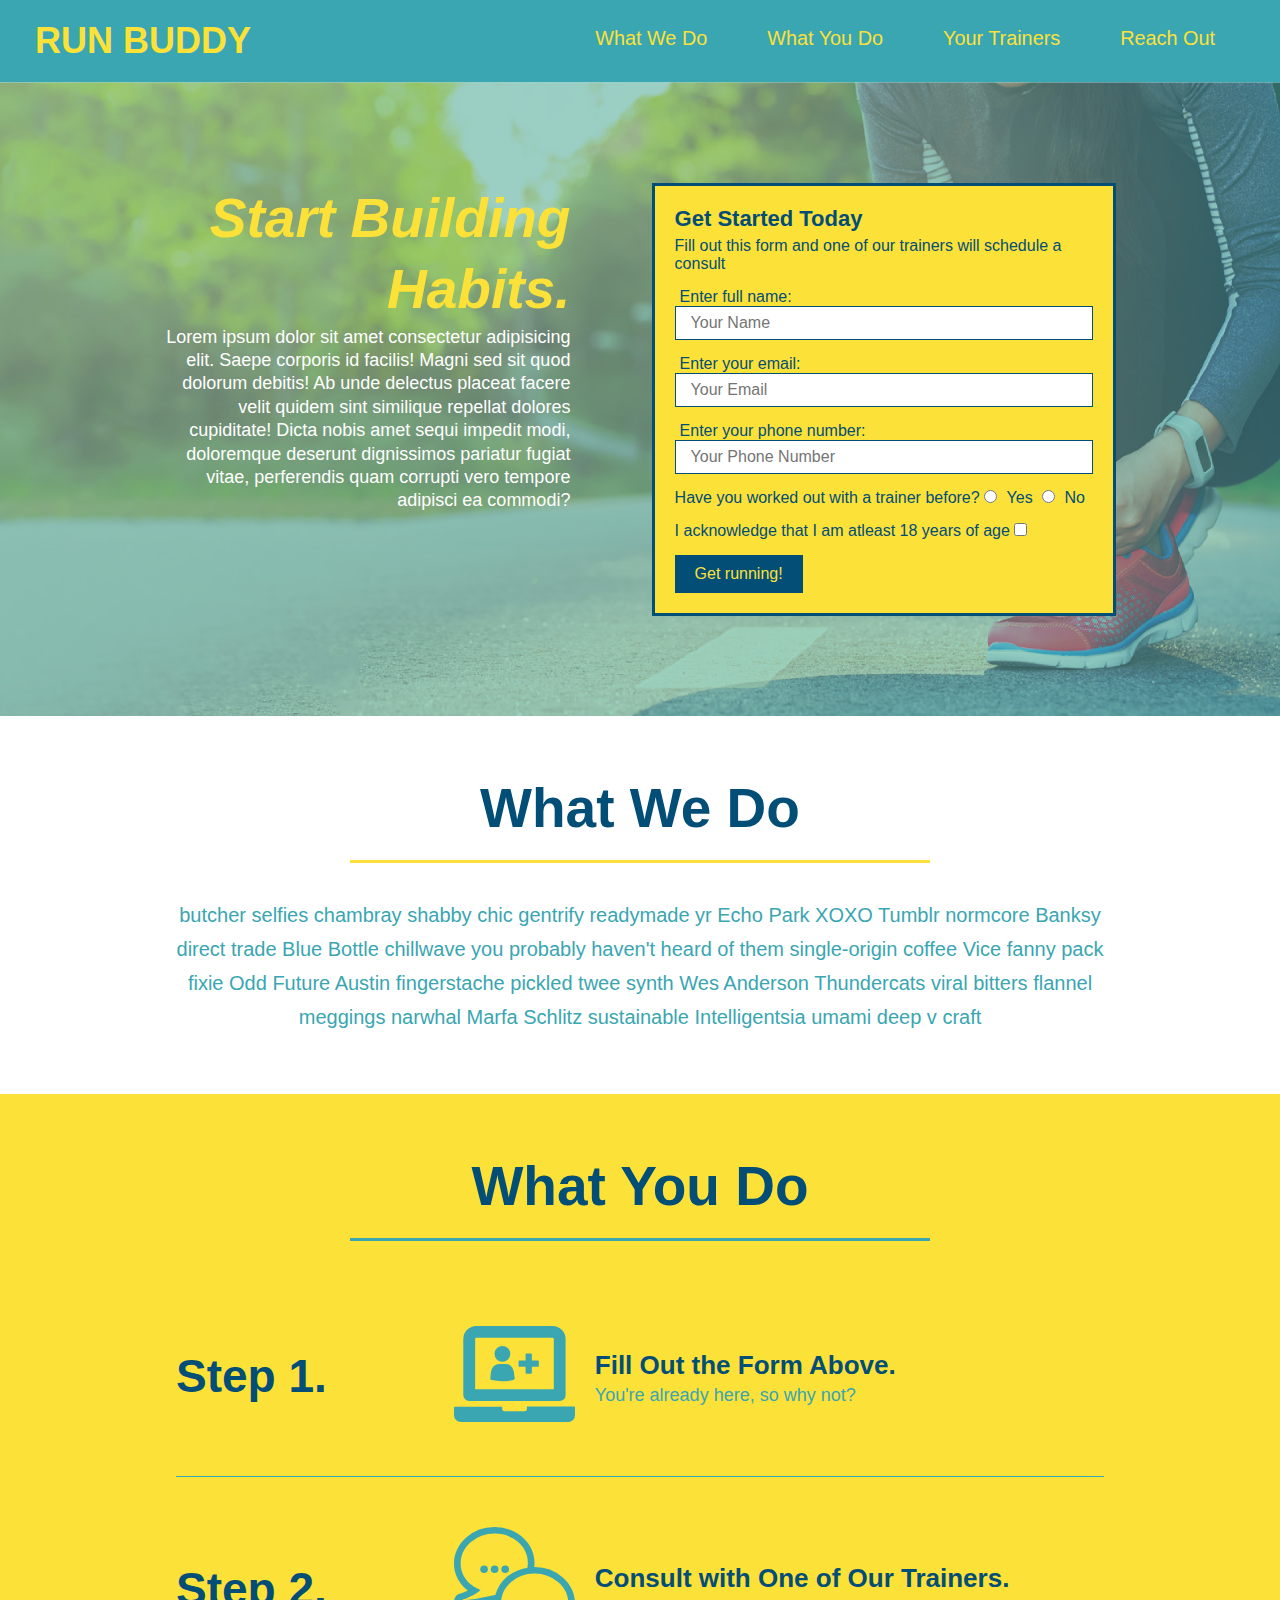
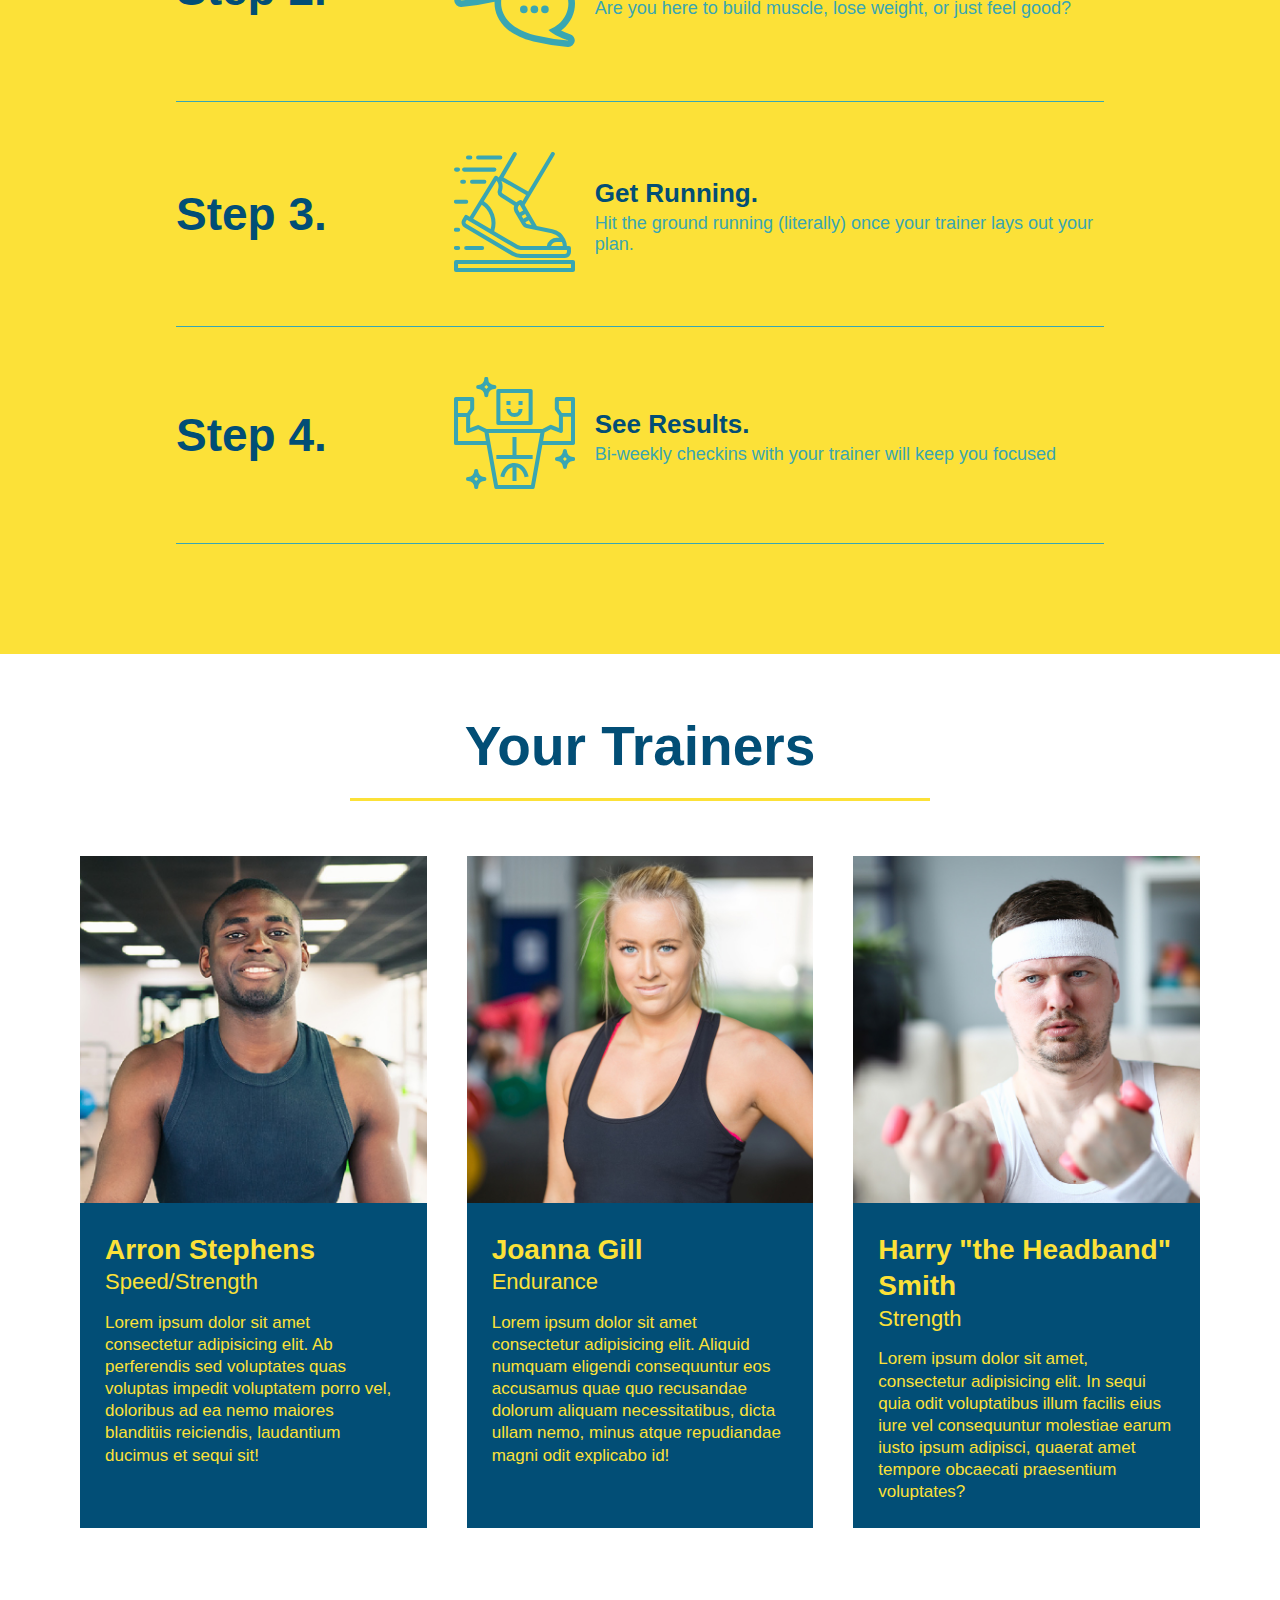
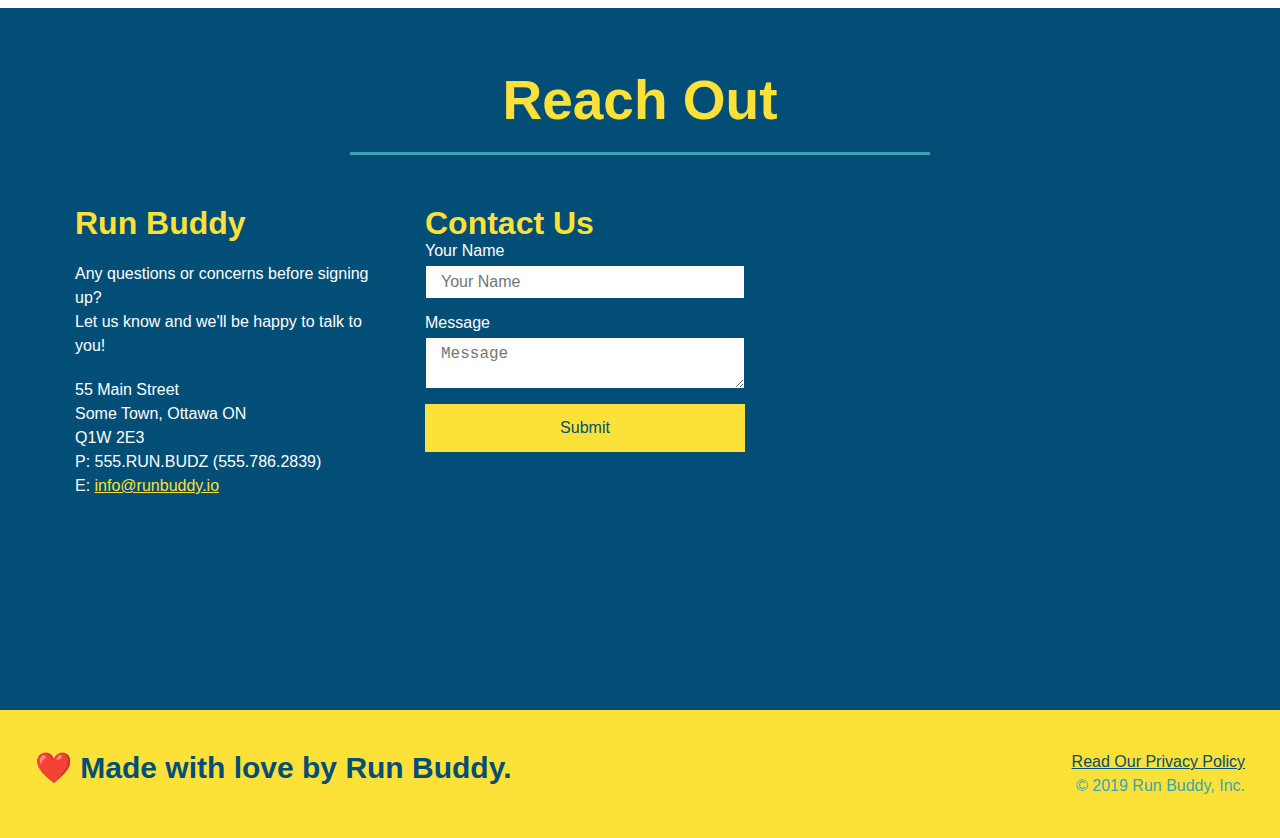
<file: index.html>
<!DOCTYPE html>
<html lang="en">

<head>
    <link rel="stylesheet" href="./assets/css/style.css" />
    <meta charset="UTF-8" />
    <title>Run Buddy</title>
</head>

<body>
    <!-- navigation -->
    <header>
        <h1>
            <a href="/">RUN BUDDY</a>
        </h1>
        <nav>
            <!--Unordered list element-->
            <ul>
                <!--List item element-->
                <li>
                    <!--Anchor element-->
                    <a href="#what-we-do">What We Do</a>
                </li>
                <li>
                    <a href="#what-you-do">What You Do</a>
                </li>
                <li>
                    <a href="#your-trainers">Your Trainers</a>
                </li>
                <li>
                    <a href="#reach-out">Reach Out</a>
                </li>
            </ul>
        </nav>
    </header>

    <!-- hero/jumbotron -->
    <section class="hero">
        <div class="hero-cta">
            <h2>Start Building Habits.</h2>
            <p>
                Lorem ipsum dolor sit amet consectetur adipisicing elit. Saepe corporis id facilis! Magni sed sit quod
                dolorum debitis! Ab unde delectus placeat facere velit quidem sint similique repellat dolores
                cupiditate! Dicta nobis amet sequi impedit modi, doloremque deserunt dignissimos pariatur fugiat vitae,
                perferendis quam corrupti vero tempore adipisci ea commodi?
            </p>
        </div>
        <div class="hero-form">
            <h3>Get Started Today</h3>
            <p>Fill out this form and one of our trainers will schedule a consult</p>
            <!--Add form element-->
            <form>
                <label for="name">Enter full name:</label>
                <input type="text" placeholder="Your Name" name="name" id="name" class="form-input" />
                <label for="email">Enter your email:</label>
                <input type="email" placeholder="Your Email" name="email" id="email" class="form-input" />
                <label for="phone">Enter your phone number:</label>
                <input type="tel" placeholder="Your Phone Number" name="phone" id="phone" class="form-input" />
                <p>
                    Have you worked out with a trainer before?
                    <input type="radio" name="trainer-confirm" id="trainer-yes" />
                    <label for="trainer-yes">Yes</label>
                    <input type="radio" name="trainer-confirm" id="trainer-no" />
                    <label for="trainer-no">No</label>
                </p>
                <p>
                    I acknowledge that I am atleast 18 years of age
                    <input type="checkbox" name="age-confirm" id="checkbox" />
                </p>
                <button type="submit">Get running!</button>
            </form>
        </div>
    </section>

    <!-- what we do section-->
    <section id="what-we-do" class="intro">
        <div class="flex-row">
            <h2 class="section-title primary-border">What We Do</h2>
        </div>
        <div class="flex-row">
            <p>
                butcher selfies chambray shabby chic gentrify readymade yr Echo Park XOXO Tumblr normcore Banksy direct
                trade Blue Bottle chillwave you probably haven't heard of them single-origin coffee Vice fanny pack
                fixie
                Odd Future Austin fingerstache pickled twee synth Wes Anderson Thundercats viral bitters flannel
                meggings
                narwhal Marfa Schlitz sustainable Intelligentsia umami deep v craft
            </p>
        </div>
    </section>

    <!--What you do section-->
    <section id="what-you-do" class="steps">
        <div class="flex-row">
            <h2 class="section-title secondary-border">What You Do</h2>
        </div>
        <div class="step">
            <h3>Step 1.</h3>
            <div class="step-info">
                <div class="step-image">
                    <img src="./assets/Images/01-04-svgs/step-1.svg" alt="" />
                </div>
                <div class="step-text">
                    <h4>Fill Out the Form Above.</h4>
                    <p>You're already here, so why not?</p>
                </div>
            </div>
        </div>

        <div class="step">
            <h3>Step 2.</h3>
            <div class="step-info">
                <div class="step-image">
                    <img src="./assets/Images/01-04-svgs/step-2.svg" alt="" />
                </div>
                <div class="step-text">
                    <h4>Consult with One of Our Trainers.</h4>
                    <p>Are you here to build muscle, lose weight, or just feel good?</p>
                </div>
            </div>
        </div>

        <div class="step">
            <h3>Step 3.</h3>
            <div class="step-info">
                <div class="step-image">
                    <img src="./assets/Images/01-04-svgs/step-3.svg" alt="" />
                </div>
                <div class="step-text">
                    <h4>Get Running.</h4>
                    <p>Hit the ground running (literally) once your trainer lays out your plan.</p>
                </div>
            </div>
        </div>

        <div class="step">
            <h3>Step 4.</h3>
            <div class="step-info">
                <div class="step-image">
                    <img src="./assets/Images/01-04-svgs/step-4.svg" alt="" />
                </div>
                <div class="step-text">
                    <h4>See Results.</h4>
                    <p>Bi-weekly checkins with your trainer will keep you focused</p>
                </div>
            </div>
        </div>
    </section>

    <!--Meet the trainers section-->
    <section id="your-trainers">
        <div class="flex-row">
            <h2 class="section-title primary-border">Your Trainers </h2>
        </div>
        <div class="trainers">
            <article class="trainer">
                <img src="./assets/Images/01-05-trainers/trainer-1.jpg"
                    alt="Arron Stephens in his workout clothes, ready to pump iron" />
                <div class="trainer-bio">
                    <h3 class="trainer-name">Arron Stephens</h3>
                    <h4 class="trainer-role">Speed/Strength</h4>
                    <p>Lorem ipsum dolor sit amet consectetur adipisicing elit. Ab perferendis sed voluptates quas
                        voluptas
                        impedit voluptatem porro vel, doloribus ad ea nemo maiores blanditiis reiciendis, laudantium
                        ducimus
                        et sequi sit!</p>
                </div>
            </article>
            <!--Second trainer bio-->
            <article class="trainer">
                <img src="./assets/Images/01-05-trainers/trainer-2.jpg" alt="Joanna Gill cooling off after a workout" />
                <div class="trainer-bio">
                    <h3 class="trainer-name">Joanna Gill</h3>
                    <h4 class="trainer-role">Endurance</h4>
                    <p>Lorem ipsum dolor sit amet consectetur adipisicing elit. Aliquid numquam eligendi consequuntur
                        eos
                        accusamus quae quo recusandae dolorum aliquam necessitatibus, dicta ullam nemo, minus atque
                        repudiandae magni odit explicabo id!</p>
                </div>

            </article>
            <!--Third trainer bio-->
            <article class="trainer">
                <img src="./assets/Images/01-05-trainers/trainer-3.jpg"
                    alt="Harry Smith wearing a headband and lifting comically small pink weights" />
                <div class="trainer-bio">
                    <h3 class="trainer-name">Harry "the Headband" Smith</h3>
                    <h4 class="trainer-role">Strength</h4>
                    <p>
                        Lorem ipsum dolor sit amet, consectetur adipisicing elit. In sequi quia odit voluptatibus illum
                        facilis eius iure vel consequuntur molestiae earum iusto ipsum adipisci, quaerat amet tempore
                        obcaecati praesentium voluptates?
                    </p>
                </div>
            </article>
        </div>
    </section>

    <!--Reach out section-->
    <section id="reach-out" class="contact">
        <div class="flex-row">
            <h2 class="section-title secondary-border">Reach Out</h2>
        </div>
        <div class="contact-info">
        <div>
            <h3>Run Buddy</h3>
            <p>
                Any questions or concerns before signing up?
                <br />
                Let us know and we'll be happy to talk to you!
            </p>
            <address>
                55 Main Street <br />
                Some Town, Ottawa ON <br />
                Q1W 2E3<br />
                P: 555.RUN.BUDZ (555.786.2839)<br />
                E: <a href="mailto:info@runbuddy.io">info@runbuddy.io</a>
            </address>
        </div>
        <div class="contact-form">
            <h3>Contact Us</h3>
            <form>
                <label for="contact-name">Your Name</label>
                <input type="text" id="contact-name" placeholder="Your Name" />

                <label for="contact-message">Message</label>
                <textarea id="contact-message" placeholder="Message"></textarea>

                <button type="submit">Submit</button>
            </form>
        </div>
        <div class="contact-info">
            <iframe
                src="https://www.google.com/maps/embed?pb=!1m18!1m12!1m3!1d358890.5414353455!2d-75.8530234207933!3d45.35219629955353!2m3!1f0!2f0!3f0!3m2!1i1024!2i768!4f13.1!3m3!1m2!1s0x4ccdff9f1a6d7d2b%3A0xdbb85f8aeb7bbc09!2sRunning%20Room%20(Curbside%20Pickup%20Only)!5e0!3m2!1sen!2sus!4v1622615985838!5m2!1sen!2sus"
                width="400" height="400" style="border:0;" allowfullscreen="" loading="lazy">
            </iframe>
        </div>
    </div>
    </section>
    <footer>
        <h2>❤️ Made with love by Run Buddy.</h2>
        <div>
            <a href="./privacy-policy.html">Read Our Privacy Policy</a><br />
            &copy; 2019 Run Buddy, Inc.
        </div>
    </footer>
</body>

</html>
</file>
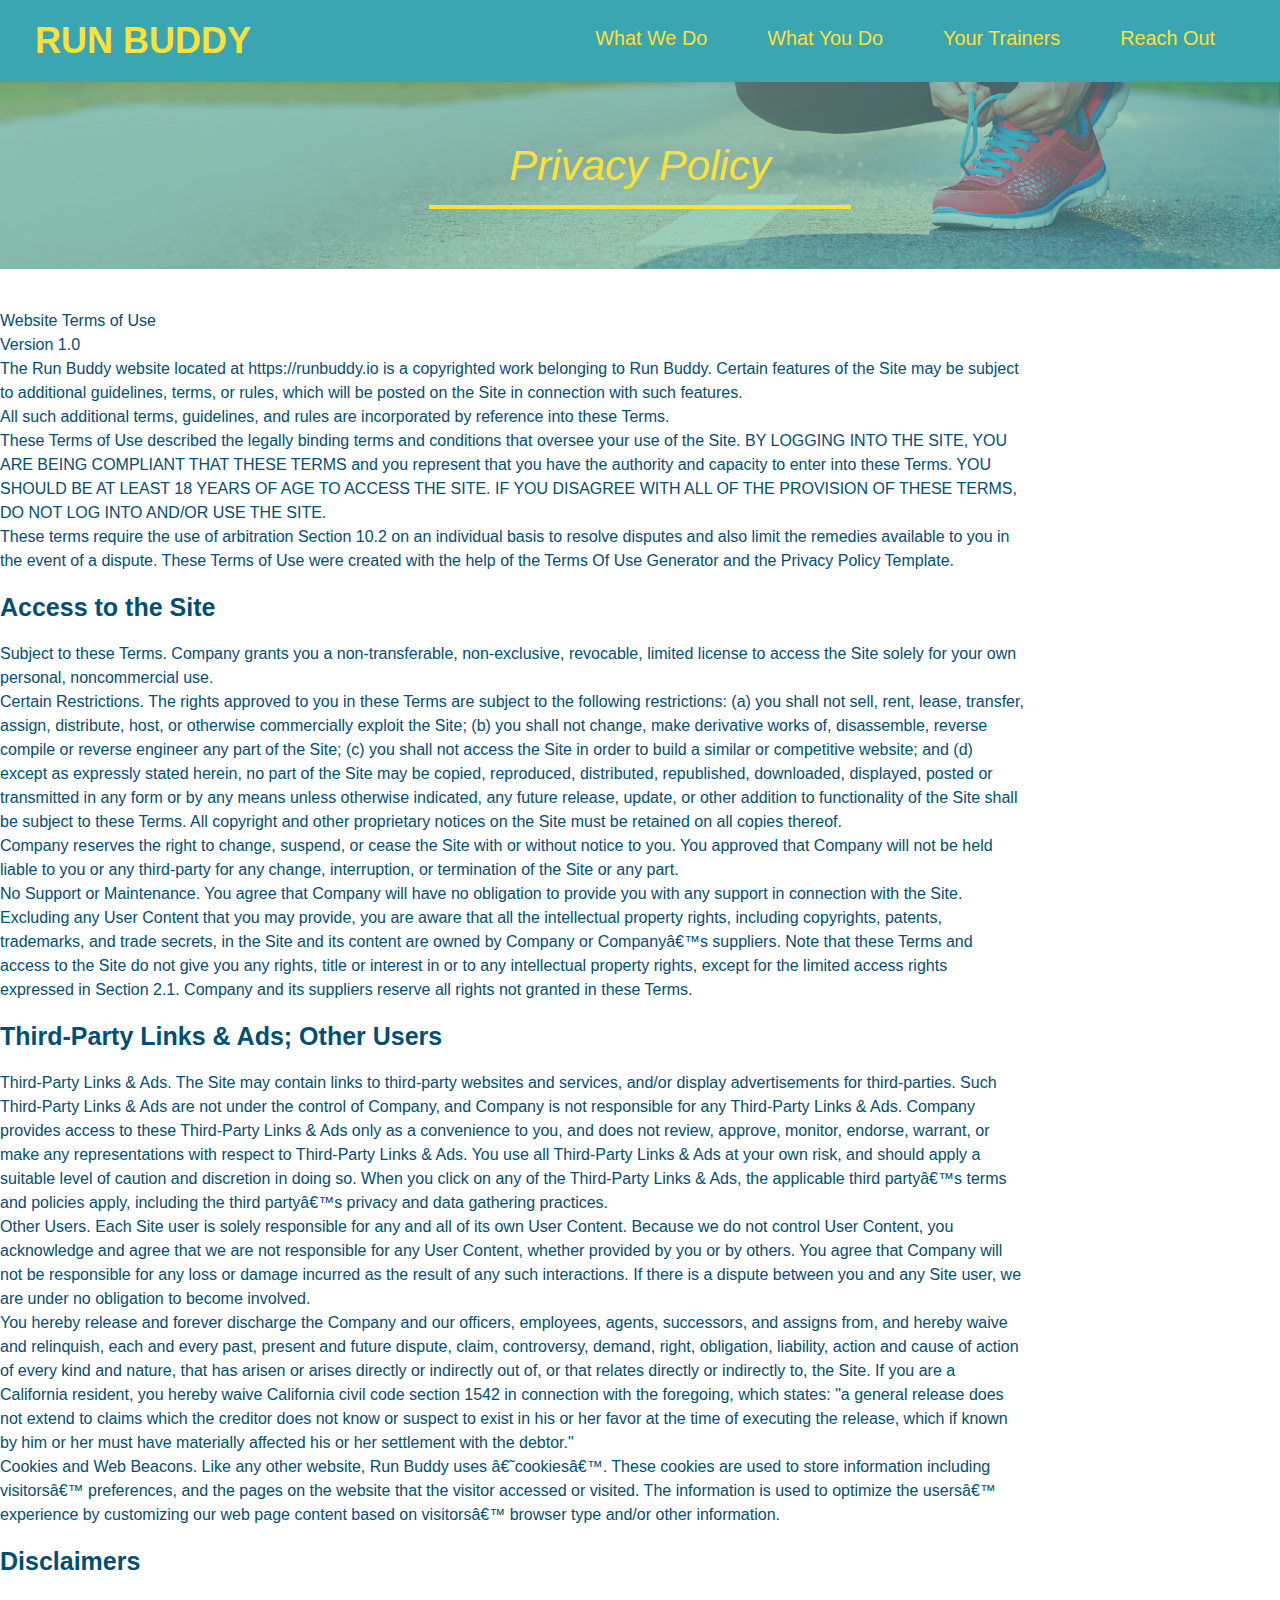
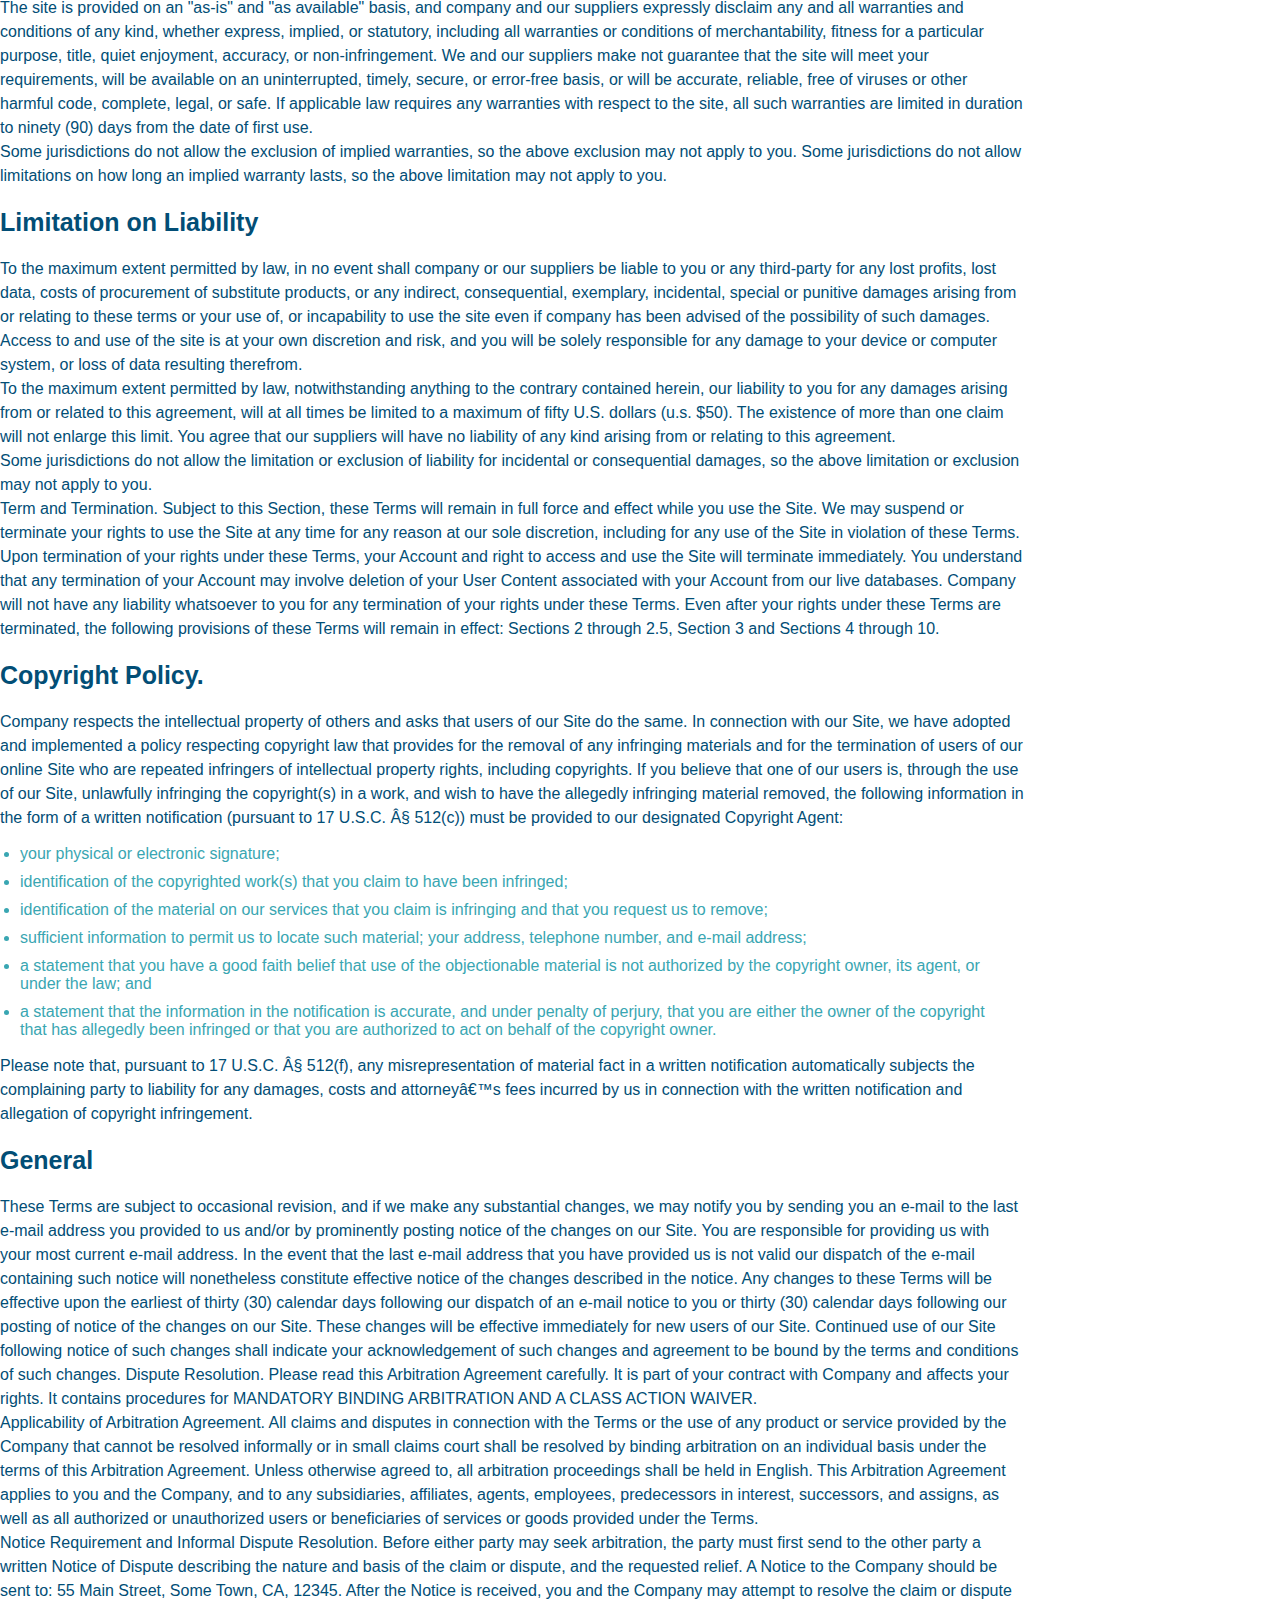
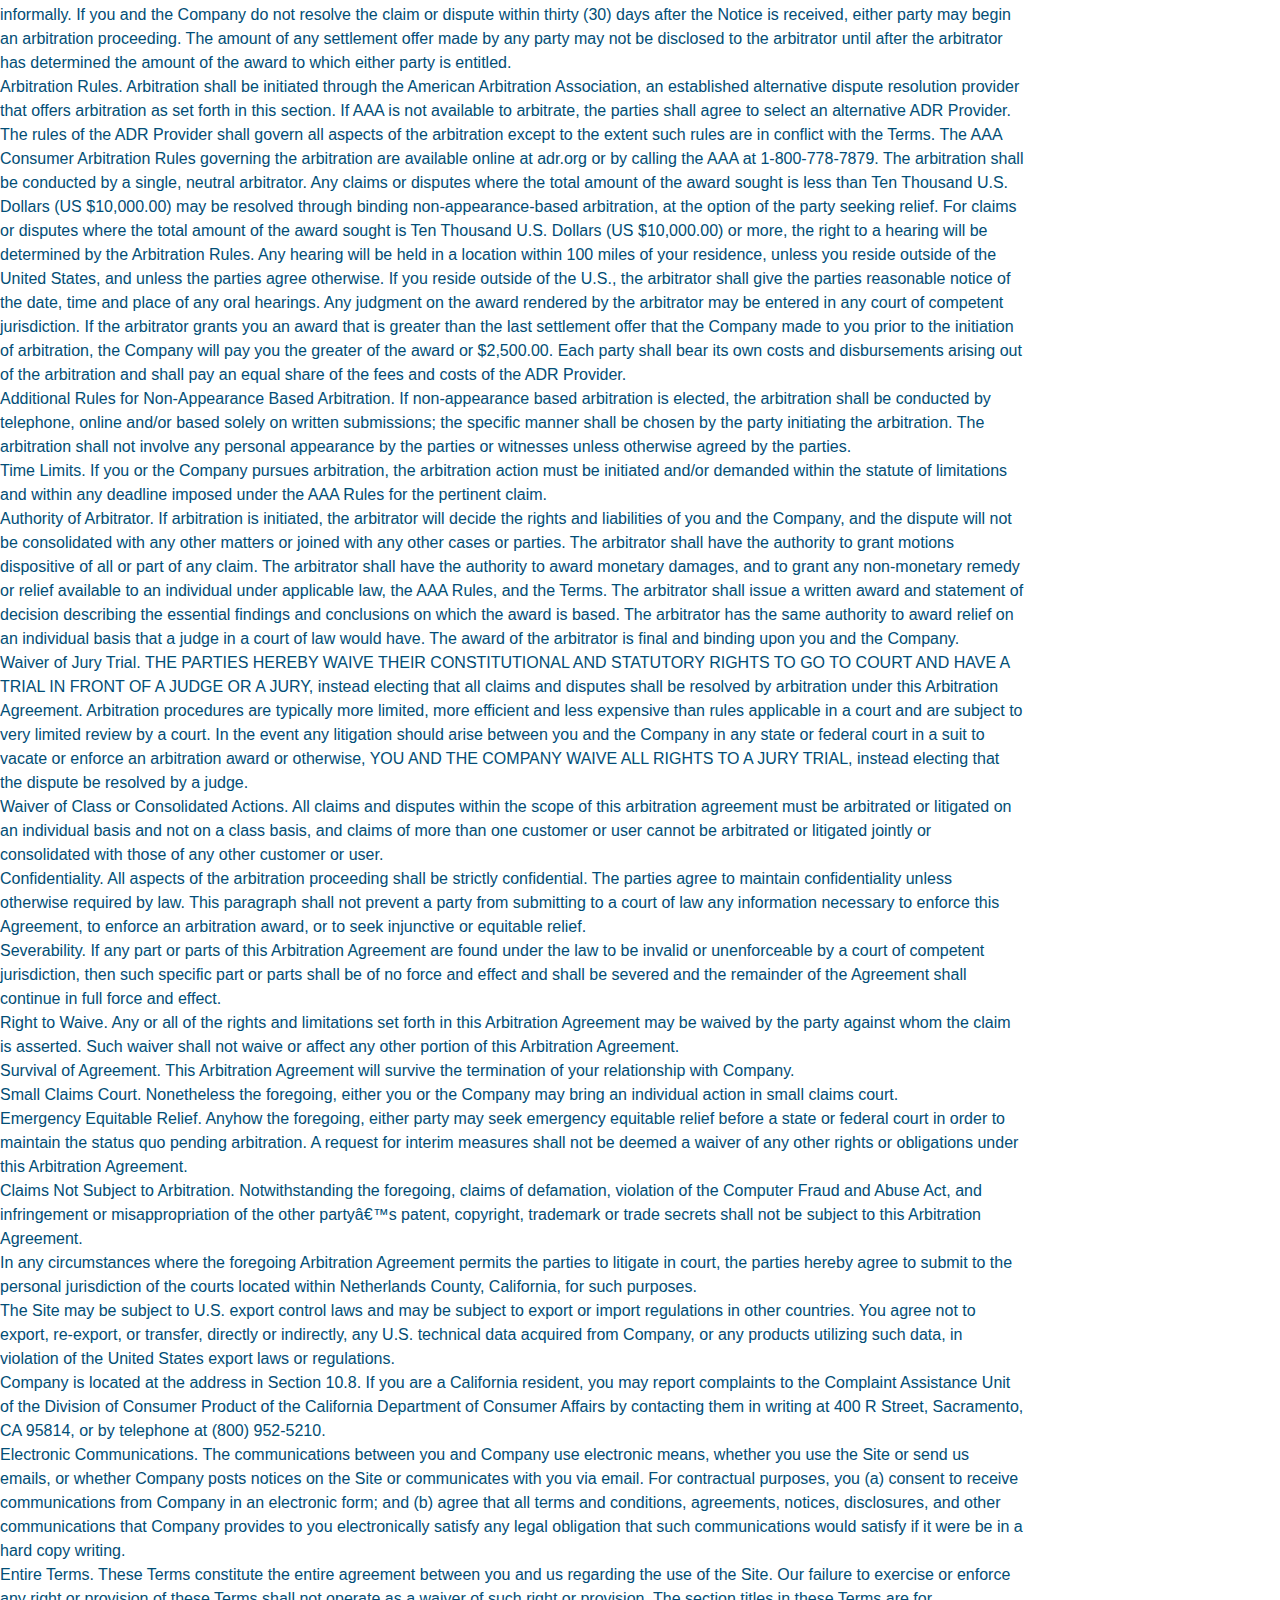
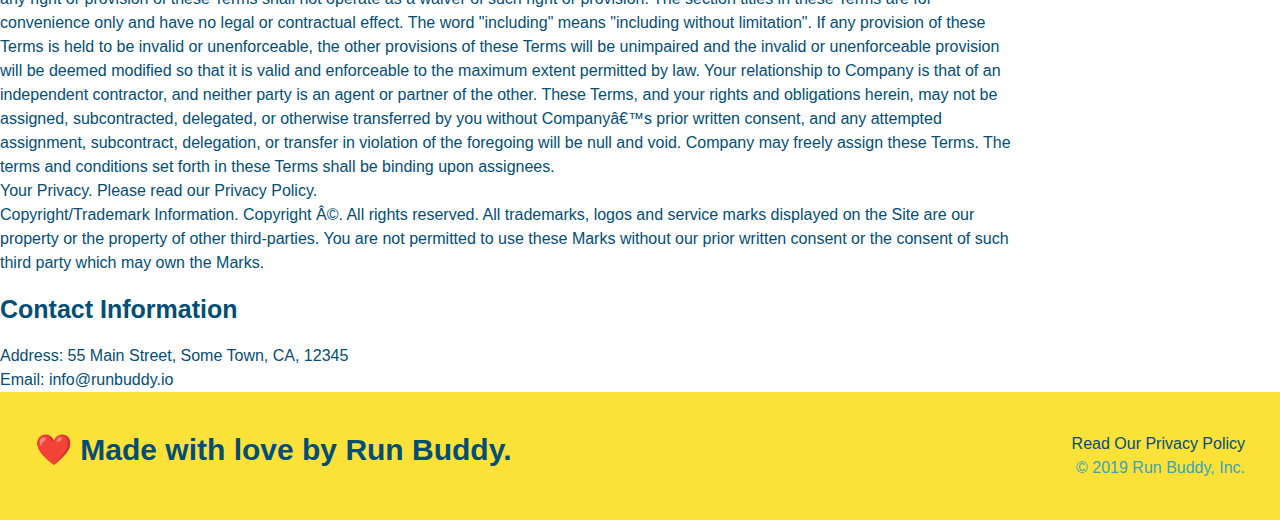
<file: privacy-policy.html>
<!DOCTYPE html>
<html lang="en">
    <head>
        <link rel="stylesheet" href="./assets/css/style.css" />
        <link rel="stylesheet" href="./assets/css/secondary-styles.css" />
        <meta charset="UTF-8" />
        <title>Privacy Policy - Run Buddy</title>
    </head>
    <body>
    <!-- navigation -->
    <header>
        <h1>
            <a href="./index.html">RUN BUDDY</a>
        </h1>
        <nav>
            <!--Unordered list element-->
            <ul>
                <!--List item element-->
                <li>
                    <!--Anchor element-->
                    <a href="./index.html#what-we-do">What We Do</a>
                </li>
                <li>
                    <a href="./index.html#what-you-do">What You Do</a>
                </li>
                <li>
                    <a href="./index.html#your-trainers">Your Trainers</a>
                </li>
                <li>
                    <a href="./index.html#reach-out">Reach Out</a>
                </li>
            </ul>
        </nav>
    </header>
    <section class="hero">
        <h2 class="page-title">
            Privacy Policy
        </h2>
    </section>
    <article class="secondary-content">
        <p>
            Website Terms of Use
          </p>
    
          <p>
            Version 1.0
          </p>
    
          <p>
            The Run Buddy website located at https://runbuddy.io is a copyrighted work belonging to Run Buddy. Certain
            features of the Site may be subject to additional guidelines, terms, or rules, which will be posted on the Site
            in connection with such features.
          </p>
    
          <p>
            All such additional terms, guidelines, and rules are incorporated by reference into these Terms.
          </p>
    
          <p>
            These Terms of Use described the legally binding terms and conditions that oversee your use of the Site. BY
            LOGGING INTO THE SITE, YOU ARE BEING COMPLIANT THAT THESE TERMS and you represent that you have the authority
            and capacity to enter into these Terms. YOU SHOULD BE AT LEAST 18 YEARS OF AGE TO ACCESS THE SITE. IF YOU
            DISAGREE WITH ALL OF THE PROVISION OF THESE TERMS, DO NOT LOG INTO AND/OR USE THE SITE.
          </p>
    
          <p>
            These terms require the use of arbitration Section 10.2 on an individual basis to resolve disputes and also
            limit the remedies available to you in the event of a dispute. These Terms of Use were created with the help of
            the Terms Of Use Generator and the Privacy Policy Template.
          </p>
    
          <h3>
            Access to the Site
          </h3>
    
          <p>
            Subject to these Terms. Company grants you a non-transferable, non-exclusive, revocable, limited license to
            access the Site solely for your own personal, noncommercial use.
          </p>
    
          <p>
            Certain Restrictions. The rights approved to you in these Terms are subject to the following restrictions: (a)
            you shall not sell, rent, lease, transfer, assign, distribute, host, or otherwise commercially exploit the Site;
            (b) you shall not change, make derivative works of, disassemble, reverse compile or reverse engineer any part of
            the Site; (c) you shall not access the Site in order to build a similar or competitive website; and (d) except
            as expressly stated herein, no part of the Site may be copied, reproduced, distributed, republished, downloaded,
            displayed, posted or transmitted in any form or by any means unless otherwise indicated, any future release,
            update, or other addition to functionality of the Site shall be subject to these Terms. All copyright and other
            proprietary notices on the Site must be retained on all copies thereof.
          </p>
    
          <p>
            Company reserves the right to change, suspend, or cease the Site with or without notice to you. You approved
            that Company will not be held liable to you or any third-party for any change, interruption, or termination of
            the Site or any part.
          </p>
    
          <p>
            No Support or Maintenance. You agree that Company will have no obligation to provide you with any support in
            connection with the Site.
          </p>
    
          <p>
            Excluding any User Content that you may provide, you are aware that all the intellectual property rights,
            including copyrights, patents, trademarks, and trade secrets, in the Site and its content are owned by Company
            or Companyâ€™s suppliers. Note that these Terms and access to the Site do not give you any rights, title or
            interest in or to any intellectual property rights, except for the limited access rights expressed in Section
            2.1. Company and its suppliers reserve all rights not granted in these Terms.
          </p>
    
          <h3>
            Third-Party Links & Ads; Other Users
          </h3>
    
          <p>
            Third-Party Links & Ads. The Site may contain links to third-party websites and services, and/or display
            advertisements for third-parties. Such Third-Party Links & Ads are not under the control of Company, and Company
            is not responsible for any Third-Party Links & Ads. Company provides access to these Third-Party Links & Ads
            only as a convenience to you, and does not review, approve, monitor, endorse, warrant, or make any
            representations with respect to Third-Party Links & Ads. You use all Third-Party Links & Ads at your own risk,
            and should apply a suitable level of caution and discretion in doing so. When you click on any of the
            Third-Party Links & Ads, the applicable third partyâ€™s terms and policies apply, including the third partyâ€™s
            privacy and data gathering practices.
          </p>
    
          <p>
            Other Users. Each Site user is solely responsible for any and all of its own User Content. Because we do not
            control User Content, you acknowledge and agree that we are not responsible for any User Content, whether
            provided by you or by others. You agree that Company will not be responsible for any loss or damage incurred as
            the result of any such interactions. If there is a dispute between you and any Site user, we are under no
            obligation to become involved.
          </p>
    
          <p>
            You hereby release and forever discharge the Company and our officers, employees, agents, successors, and
            assigns from, and hereby waive and relinquish, each and every past, present and future dispute, claim,
            controversy, demand, right, obligation, liability, action and cause of action of every kind and nature, that has
            arisen or arises directly or indirectly out of, or that relates directly or indirectly to, the Site. If you are
            a California resident, you hereby waive California civil code section 1542 in connection with the foregoing,
            which states: "a general release does not extend to claims which the creditor does not know or suspect to exist
            in his or her favor at the time of executing the release, which if known by him or her must have materially
            affected his or her settlement with the debtor."
          </p>
    
          <p>
            Cookies and Web Beacons. Like any other website, Run Buddy uses â€˜cookiesâ€™. These cookies are used to store
            information including visitorsâ€™ preferences, and the pages on the website that the visitor accessed or visited.
            The information is used to optimize the usersâ€™ experience by customizing our web page content based on visitorsâ€™
            browser type and/or other information.
          </p>
    
          <h3>
            Disclaimers
          </h3>
    
          <p>
            The site is provided on an "as-is" and "as available" basis, and company and our suppliers expressly disclaim
            any and all warranties and conditions of any kind, whether express, implied, or statutory, including all
            warranties or conditions of merchantability, fitness for a particular purpose, title, quiet enjoyment, accuracy,
            or non-infringement. We and our suppliers make not guarantee that the site will meet your requirements, will be
            available on an uninterrupted, timely, secure, or error-free basis, or will be accurate, reliable, free of
            viruses or other harmful code, complete, legal, or safe. If applicable law requires any warranties with respect
            to the site, all such warranties are limited in duration to ninety (90) days from the date of first use.
          </p>
    
          <p>
            Some jurisdictions do not allow the exclusion of implied warranties, so the above exclusion may not apply to
            you. Some jurisdictions do not allow limitations on how long an implied warranty lasts, so the above limitation
            may not apply to you.
          </p>
    
          <h3>
            Limitation on Liability
          </h3>
    
          <p>
            To the maximum extent permitted by law, in no event shall company or our suppliers be liable to you or any
            third-party for any lost profits, lost data, costs of procurement of substitute products, or any indirect,
            consequential, exemplary, incidental, special or punitive damages arising from or relating to these terms or
            your use of, or incapability to use the site even if company has been advised of the possibility of such
            damages. Access to and use of the site is at your own discretion and risk, and you will be solely responsible
            for any damage to your device or computer system, or loss of data resulting therefrom.
          </p>
    
          <p>
            To the maximum extent permitted by law, notwithstanding anything to the contrary contained herein, our liability
            to you for any damages arising from or related to this agreement, will at all times be limited to a maximum of
            fifty U.S. dollars (u.s. $50). The existence of more than one claim will not enlarge this limit. You agree that
            our suppliers will have no liability of any kind arising from or relating to this agreement.
          </p>
    
          <p>
            Some jurisdictions do not allow the limitation or exclusion of liability for incidental or consequential
            damages, so the above limitation or exclusion may not apply to you.
          </p>
    
          <p>
            Term and Termination. Subject to this Section, these Terms will remain in full force and effect while you use
            the Site. We may suspend or terminate your rights to use the Site at any time for any reason at our sole
            discretion, including for any use of the Site in violation of these Terms. Upon termination of your rights under
            these Terms, your Account and right to access and use the Site will terminate immediately. You understand that
            any termination of your Account may involve deletion of your User Content associated with your Account from our
            live databases. Company will not have any liability whatsoever to you for any termination of your rights under
            these Terms. Even after your rights under these Terms are terminated, the following provisions of these Terms
            will remain in effect: Sections 2 through 2.5, Section 3 and Sections 4 through 10.
          </p>
    
          <h3>
            Copyright Policy.
          </h3>
    
          <p>
            Company respects the intellectual property of others and asks that users of our Site do the same. In connection
            with our Site, we have adopted and implemented a policy respecting copyright law that provides for the removal
            of any infringing materials and for the termination of users of our online Site who are repeated infringers of
            intellectual property rights, including copyrights. If you believe that one of our users is, through the use of
            our Site, unlawfully infringing the copyright(s) in a work, and wish to have the allegedly infringing material
            removed, the following information in the form of a written notification (pursuant to 17 U.S.C. Â§ 512(c)) must
            be provided to our designated Copyright Agent:
          </p>
    
          <ul>
            <li>
              your physical or electronic signature;
            </li>
            <li>
              identification of the copyrighted work(s) that you claim to have been infringed;
            </li>
            <li>
              identification of the material on our services that you claim is infringing and that you request us to remove;
            </li>
            <li>
              sufficient information to permit us to locate such material; your address, telephone number, and e-mail
              address;
            </li>
            <li>
              a statement that you have a good faith belief that use of the objectionable material is not authorized by the
              copyright owner, its agent, or under the law; and
            </li>
            <li>
              a statement that the information in the notification is accurate, and under penalty of perjury, that you are
              either the owner of the copyright that has allegedly been infringed or that you are authorized to act on
              behalf of the copyright owner.
            </li>
          </ul>
    
          <p>
            Please note that, pursuant to 17 U.S.C. Â§ 512(f), any misrepresentation of material fact in a written
            notification automatically subjects the complaining party to liability for any damages, costs and attorneyâ€™s
            fees incurred by us in connection with the written notification and allegation of copyright infringement.
          </p>
    
          <h3>
            General
          </h3>
    
          <p>
            These Terms are subject to occasional revision, and if we make any substantial changes, we may notify you by
            sending you an e-mail to the last e-mail address you provided to us and/or by prominently posting notice of the
            changes on our Site. You are responsible for providing us with your most current e-mail address. In the event
            that the last e-mail address that you have provided us is not valid our dispatch of the e-mail containing such
            notice will nonetheless constitute effective notice of the changes described in the notice. Any changes to these
            Terms will be effective upon the earliest of thirty (30) calendar days following our dispatch of an e-mail
            notice to you or thirty (30) calendar days following our posting of notice of the changes on our Site. These
            changes will be effective immediately for new users of our Site. Continued use of our Site following notice of
            such changes shall indicate your acknowledgement of such changes and agreement to be bound by the terms and
            conditions of such changes. Dispute Resolution. Please read this Arbitration Agreement carefully. It is part of
            your contract with Company and affects your rights. It contains procedures for MANDATORY BINDING ARBITRATION AND
            A CLASS ACTION WAIVER.
          </p>
    
          <p>
            Applicability of Arbitration Agreement. All claims and disputes in connection with the Terms or the use of any
            product or service provided by the Company that cannot be resolved informally or in small claims court shall be
            resolved by binding arbitration on an individual basis under the terms of this Arbitration Agreement. Unless
            otherwise agreed to, all arbitration proceedings shall be held in English. This Arbitration Agreement applies to
            you and the Company, and to any subsidiaries, affiliates, agents, employees, predecessors in interest,
            successors, and assigns, as well as all authorized or unauthorized users or beneficiaries of services or goods
            provided under the Terms.
          </p>
    
          <p>
            Notice Requirement and Informal Dispute Resolution. Before either party may seek arbitration, the party must
            first send to the other party a written Notice of Dispute describing the nature and basis of the claim or
            dispute, and the requested relief. A Notice to the Company should be sent to: 55 Main Street, Some Town, CA,
            12345. After the Notice is received, you and the Company may attempt to resolve the claim or dispute informally.
            If you and the Company do not resolve the claim or dispute within thirty (30) days after the Notice is received,
            either party may begin an arbitration proceeding. The amount of any settlement offer made by any party may not
            be disclosed to the arbitrator until after the arbitrator has determined the amount of the award to which either
            party is entitled.
          </p>
    
          <p>
            Arbitration Rules. Arbitration shall be initiated through the American Arbitration Association, an established
            alternative dispute resolution provider that offers arbitration as set forth in this section. If AAA is not
            available to arbitrate, the parties shall agree to select an alternative ADR Provider. The rules of the ADR
            Provider shall govern all aspects of the arbitration except to the extent such rules are in conflict with the
            Terms. The AAA Consumer Arbitration Rules governing the arbitration are available online at adr.org or by
            calling the AAA at 1-800-778-7879. The arbitration shall be conducted by a single, neutral arbitrator. Any
            claims or disputes where the total amount of the award sought is less than Ten Thousand U.S. Dollars (US
            $10,000.00) may be resolved through binding non-appearance-based arbitration, at the option of the party seeking
            relief. For claims or disputes where the total amount of the award sought is Ten Thousand U.S. Dollars (US
            $10,000.00) or more, the right to a hearing will be determined by the Arbitration Rules. Any hearing will be
            held in a location within 100 miles of your residence, unless you reside outside of the United States, and
            unless the parties agree otherwise. If you reside outside of the U.S., the arbitrator shall give the parties
            reasonable notice of the date, time and place of any oral hearings. Any judgment on the award rendered by the
            arbitrator may be entered in any court of competent jurisdiction. If the arbitrator grants you an award that is
            greater than the last settlement offer that the Company made to you prior to the initiation of arbitration, the
            Company will pay you the greater of the award or $2,500.00. Each party shall bear its own costs and
            disbursements arising out of the arbitration and shall pay an equal share of the fees and costs of the ADR
            Provider.
          </p>
    
          <p>
            Additional Rules for Non-Appearance Based Arbitration. If non-appearance based arbitration is elected, the
            arbitration shall be conducted by telephone, online and/or based solely on written submissions; the specific
            manner shall be chosen by the party initiating the arbitration. The arbitration shall not involve any personal
            appearance by the parties or witnesses unless otherwise agreed by the parties.
          </p>
    
          <p>
            Time Limits. If you or the Company pursues arbitration, the arbitration action must be initiated and/or demanded
            within the statute of limitations and within any deadline imposed under the AAA Rules for the pertinent claim.
          </p>
    
          <p>
            Authority of Arbitrator. If arbitration is initiated, the arbitrator will decide the rights and liabilities of
            you and the Company, and the dispute will not be consolidated with any other matters or joined with any other
            cases or parties. The arbitrator shall have the authority to grant motions dispositive of all or part of any
            claim. The arbitrator shall have the authority to award monetary damages, and to grant any non-monetary remedy
            or relief available to an individual under applicable law, the AAA Rules, and the Terms. The arbitrator shall
            issue a written award and statement of decision describing the essential findings and conclusions on which the
            award is based. The arbitrator has the same authority to award relief on an individual basis that a judge in a
            court of law would have. The award of the arbitrator is final and binding upon you and the Company.
          </p>
    
          <p>
            Waiver of Jury Trial. THE PARTIES HEREBY WAIVE THEIR CONSTITUTIONAL AND STATUTORY RIGHTS TO GO TO COURT AND HAVE
            A TRIAL IN FRONT OF A JUDGE OR A JURY, instead electing that all claims and disputes shall be resolved by
            arbitration under this Arbitration Agreement. Arbitration procedures are typically more limited, more efficient
            and less expensive than rules applicable in a court and are subject to very limited review by a court. In the
            event any litigation should arise between you and the Company in any state or federal court in a suit to vacate
            or enforce an arbitration award or otherwise, YOU AND THE COMPANY WAIVE ALL RIGHTS TO A JURY TRIAL, instead
            electing that the dispute be resolved by a judge.
          </p>
    
          <p>
            Waiver of Class or Consolidated Actions. All claims and disputes within the scope of this arbitration agreement
            must be arbitrated or litigated on an individual basis and not on a class basis, and claims of more than one
            customer or user cannot be arbitrated or litigated jointly or consolidated with those of any other customer or
            user.
          </p>
    
          <p>
            Confidentiality. All aspects of the arbitration proceeding shall be strictly confidential. The parties agree to
            maintain confidentiality unless otherwise required by law. This paragraph shall not prevent a party from
            submitting to a court of law any information necessary to enforce this Agreement, to enforce an arbitration
            award, or to seek injunctive or equitable relief.
          </p>
    
          <p>
            Severability. If any part or parts of this Arbitration Agreement are found under the law to be invalid or
            unenforceable by a court of competent jurisdiction, then such specific part or parts shall be of no force and
            effect and shall be severed and the remainder of the Agreement shall continue in full force and effect.
          </p>
    
          <p>
            Right to Waive. Any or all of the rights and limitations set forth in this Arbitration Agreement may be waived
            by the party against whom the claim is asserted. Such waiver shall not waive or affect any other portion of this
            Arbitration Agreement.
          </p>
    
          <p>
            Survival of Agreement. This Arbitration Agreement will survive the termination of your relationship with
            Company.
          </p>
    
          <p>
            Small Claims Court. Nonetheless the foregoing, either you or the Company may bring an individual action in small
            claims court.
          </p>
    
          <p>
            Emergency Equitable Relief. Anyhow the foregoing, either party may seek emergency equitable relief before a
            state or federal court in order to maintain the status quo pending arbitration. A request for interim measures
            shall not be deemed a waiver of any other rights or obligations under this Arbitration Agreement.
          </p>
    
          <p>
            Claims Not Subject to Arbitration. Notwithstanding the foregoing, claims of defamation, violation of the
            Computer Fraud and Abuse Act, and infringement or misappropriation of the other partyâ€™s patent, copyright,
            trademark or trade secrets shall not be subject to this Arbitration Agreement.
          </p>
    
          <p>
            In any circumstances where the foregoing Arbitration Agreement permits the parties to litigate in court, the
            parties hereby agree to submit to the personal jurisdiction of the courts located within Netherlands County,
            California, for such purposes.
          </p>
    
          <p>
            The Site may be subject to U.S. export control laws and may be subject to export or import regulations in other
            countries. You agree not to export, re-export, or transfer, directly or indirectly, any U.S. technical data
            acquired from Company, or any products utilizing such data, in violation of the United States export laws or
            regulations.
          </p>
    
          <p>
            Company is located at the address in Section 10.8. If you are a California resident, you may report complaints
            to the Complaint Assistance Unit of the Division of Consumer Product of the California Department of Consumer
            Affairs by contacting them in writing at 400 R Street, Sacramento, CA 95814, or by telephone at (800) 952-5210.
          </p>
    
          <p>
            Electronic Communications. The communications between you and Company use electronic means, whether you use the
            Site or send us emails, or whether Company posts notices on the Site or communicates with you via email. For
            contractual purposes, you (a) consent to receive communications from Company in an electronic form; and (b)
            agree that all terms and conditions, agreements, notices, disclosures, and other communications that Company
            provides to you electronically satisfy any legal obligation that such communications would satisfy if it were be
            in a hard copy writing.
          </p>
    
          <p>
            Entire Terms. These Terms constitute the entire agreement between you and us regarding the use of the Site. Our
            failure to exercise or enforce any right or provision of these Terms shall not operate as a waiver of such right
            or provision. The section titles in these Terms are for convenience only and have no legal or contractual
            effect. The word "including" means "including without limitation". If any provision of these Terms is held to be
            invalid or unenforceable, the other provisions of these Terms will be unimpaired and the invalid or
            unenforceable provision will be deemed modified so that it is valid and enforceable to the maximum extent
            permitted by law. Your relationship to Company is that of an independent contractor, and neither party is an
            agent or partner of the other. These Terms, and your rights and obligations herein, may not be assigned,
            subcontracted, delegated, or otherwise transferred by you without Companyâ€™s prior written consent, and any
            attempted assignment, subcontract, delegation, or transfer in violation of the foregoing will be null and void.
            Company may freely assign these Terms. The terms and conditions set forth in these Terms shall be binding upon
            assignees.
          </p>
    
          <p>
            Your Privacy. Please read our Privacy Policy.
          </p>
    
          <p>
            Copyright/Trademark Information. Copyright Â©. All rights reserved. All trademarks, logos and service marks
            displayed on the Site are our property or the property of other third-parties. You are not permitted to use
            these Marks without our prior written consent or the consent of such third party which may own the Marks.
          </p>
    
          <h3>
            Contact Information
          </h3>
    
          <p>
            Address: 55 Main Street, Some Town, CA, 12345
          </p>
    
          <p>
            Email: info@runbuddy.io
          </p>
    
    </article>
    <footer>
        <h2>❤️ Made with love by Run Buddy.</h2>
        <div>
            <a>Read Our Privacy Policy</a><br />
            &copy; 2019 Run Buddy, Inc.
        </div>
    </footer>
    </body>
</html>
</file>
<file: assets/css/style.css>
* {
    margin: 0;
    padding: 0;
    box-sizing: border-box;
}

.section-title{
    font-size: 55px;
    color: #024e76;
    border-bottom: 3px solid;
    padding-bottom: 20px;
    text-align: center;
    margin: 0 auto 35px auto;
    width: 50%;
}

.primary-border{
    border-color: #fce138;
}

.secondary-border{
    border-color: #39a6b2;
}

body {
    color: #39a6b2;
    font-family: Arial, Helvetica, sans-serif;
}

header h1 {
    font-weight: bold;
    font-size: 36px;
    color: #fce138;
    margin: 0;
}

header a {
    text-decoration: none;
    color: #fce138;
}

header {
    padding: 20px 35px;
    background-color: #39a6b2;
    display: flex;
    justify-content: space-between;
    flex-wrap: wrap;
}

header nav {
    margin: 7px 0;
}

header nav ul{
    display: flex;
    flex-wrap: wrap;
    justify-content: space-between;
    align-items: center;
    list-style: none;
}

header nav ul li a {
    margin: 0 30px;
    font-weight: lighter;
    font-size: 1.55vw;
}

footer {
    display: flex;
    background: #fce138;
    width: 100%;
    padding: 40px 35px;
    justify-content: space-between;
    flex-wrap: wrap;
}

footer h2{
    color: #024e76;
    font-size: 30px;
    margin: 0;
}

footer div{
    line-height: 1.5;
    text-align: right;
}

footer a{
    color: #024e76;
}

section {
    padding: 60px;
}

/* Hero Style Start */
.hero {
    display: flex;
    justify-content: center;
    flex-wrap: wrap;
    background-image: url("../Images/hero-bg.jpg");
    background-size: cover;
    background-position: center;
}
/* Hero Style End */

.hero-cta{
    width: 35%;
    text-align: right;
    margin: 3.5%;
    color: #fff;
    font-size: 18px;
    line-height: 1.3;
}

.hero-cta h2{
    color: #fce138;
    font-style: italic;
    font-size: 55px;
}

.hero-cta p{
    color: white;
}

.hero-form{
    background: #fce138;
    color: #024e76;
    border-color: #024e76;
    border-style: solid;
    border-width: 3px;
    padding: 20px;
    width: 40%;
    margin: 3.5%;
}

.hero-form h3{
    font-size: 22px;
    margin: 0;
}

.hero-form p{
    margin: 5px 0 15px 0;
}

.hero-form label{
    margin: 0 5px;
}

.hero-form button{
    color: #fce138;
    background-color: #024e76;
    border: none;
    padding: 10px 20px;
    font-size: 16px;
}

.form-input{
    border: 1px solid #024e76;
    display: block;
    padding: 7px 15px;
    font-size: 16px;
    color: #024e76;
    width: 100%;
    margin-bottom: 15px;
}

.intro p{
    line-height: 1.7;
    color: #39a6b2;
    width: 80%;
    font-size: 20px;
    margin: 0 auto;
    text-align: center;
}

.steps{
    background: #fce138;
}

.step{
    margin: 50px auto;
    padding-bottom: 50px;
    width: 80%;
    border-bottom: 1px solid #39a6b2;
    display: flex;
    flex-wrap: wrap;
    align-items: center;
    justify-content: space-between;
}

.step h3{
    color: #024e76;
    font-size: 46px;
    flex: 1 30%;
}

.step-text{
    flex:12;
}

.step-text p{
    color: #39a6b2;
    font-size: 18px;
}

.step-text h4{
    font-size: 26px;
    line-height: 1.5;
    color: #024e76;
}

.step-info{
    flex: 2 70%;
    display: flex;
    flex-wrap: wrap;
    align-items: center;
}

.step-image{
    flex: 1 12%;
    margin-right: 20px;
}

.step-image img{
    max-width: 100%;
}

.trainers{
    width: 100%;
    margin: 0 auto;
    display: flex;
    flex-wrap: wrap;
    justify-content: space-around;
}

.trainer{
    margin: 20px;
    background: #024e76;
    color: #fce138;
    flex: 1;
}

.trainer img{
    width: 100%;
}

.trainer-bio{
    padding: 25px;
    line-height: 1.3;
}

.trainer-bio h3{
    font-size: 28px;
}

.trainer-bio h4{
    font-weight: lighter;
    font-size: 22px;
    margin-bottom: 15px;
}

.trainer-bio p{
    font-size: 17px;  
}

/*Reach out styles start */
.contact{
    background: #024e76;
}

.contact h2{
    color: #fce138;
}

.contact-info{
    display: flex;
    justify-content: space-between;
    flex-wrap: wrap;
}

.contact-info > *{
    flex: 1;
    margin: 15px;
}

.contact-info iframe{
    height: 400px;
}

.contact-info div{
    color: white;
}

.contact-info h3{
    color: #fce138;
    font-size: 32px;
}

.contact-info p, .contact-info address{
    margin: 20px 0;
    line-height: 1.5;
    font-size: 16px;
    font-style: normal;
}

.contact-info a{
    color: #fce138;
}

.contact-form input, .contact-form textarea{
    border: 1px solid #024e76;
    display: block;
    padding: 7px 15px;
    font-size: 16px;
    color: #024e76;
    width: 100%;
    margin-bottom: 15px;
    margin-top: 5px;
}

.contact-form button{
    width: 100%;
    border: none;
    background: #fce138;
    color: #024e76;
    text-align: center;
    padding: 15px 0;
    font-size: 16px;
}

/*Reach out end*/


.text-left{
    text-align: left;
}

.text-right{
    text-align: right;
}

.flex-row{
    display: flex;
}
</file>
<file: assets/css/secondary-styles.css>
.hero{
    background-position: bottom;
    height: auto;
    text-align: center;
    margin-bottom: 40px;
}

.page-title{
    color: #fce138;
    display: inline-block;
    border-bottom: 4px solid #fce138;
    padding: 0 80px 15px 80px;
    font-weight: normal;
    font-size: 42px;
    font-style: italic;
}

.secondary-content{
    width: 80%;
    margin: 0;
    color: #024e76;
}

.secondary-content h3{
    font-size: 25px;
    margin: 20px 0 20px 0;
}

.secondary-content p{
    font-size: 16px;
    line-height: 1.5;
    margin: 0;
}

.secondary-content ul{
    margin: 15px 20px 15px 20px;
}

.secondary-content li{
    color: #39a6b2;
    margin: 10px 0 10px 0;
}
</file>
